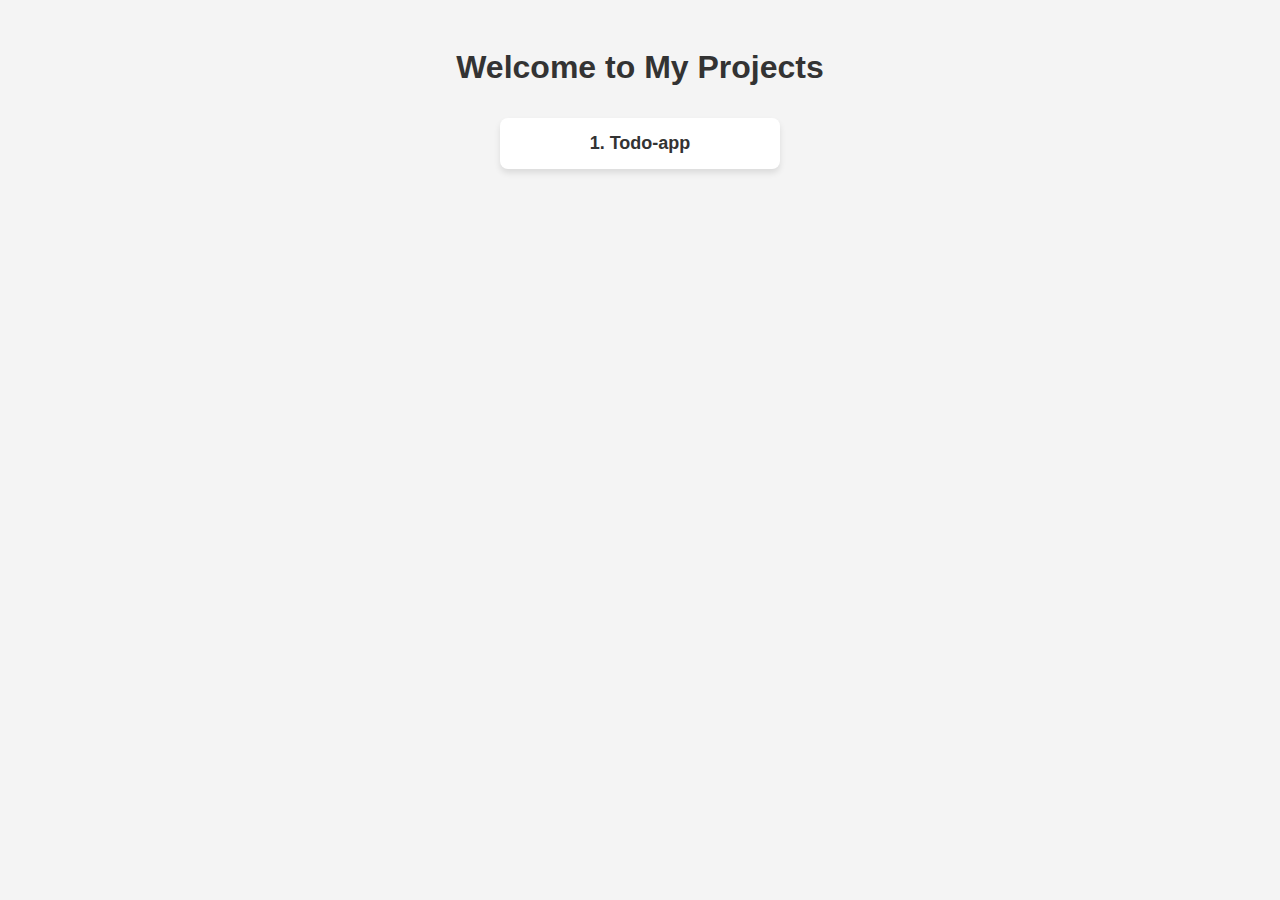
<file: index.html>
<!DOCTYPE html>
<html lang="en">
<head>
    <meta charset="UTF-8">
    <meta name="viewport" content="width=device-width, initial-scale=1.0">
    <title>My Projects</title>
    <style>
        body {
            font-family: Arial, sans-serif;
            text-align: center;
            background-color: #f4f4f4;
            padding: 20px;
        }
        h1 {
            color: #333;
        }
        .projects {
            display: flex;
            flex-wrap: wrap;
            justify-content: center;
        }
        .project {
            background: white;
            padding: 15px;
            margin: 10px;
            width: 250px;
            border-radius: 8px;
            box-shadow: 0px 4px 6px rgba(0, 0, 0, 0.1);
            text-decoration: none;
            color: #333;
            transition: 0.3s;
            font-size: 18px;
            font-weight: bold;
        }
        .project:hover {
            transform: scale(1.05);
        }
    </style>
</head>
<body>
    <h1>Welcome to My Projects</h1>
    <div class="projects" id="projects"></div>
    
    <script>
        // Manually list project folders
        let projects = [
            "1. Todo-app",
        ];

        let projectContainer = document.getElementById('projects');
        projects.forEach(projectName => {
            let folderName = projectName;
            let project = document.createElement('a');
            project.href = folderName + "/index.html";
            project.className = 'project';
            project.innerText = projectName;
            projectContainer.appendChild(project);
        });
    </script>
</body>
</html>
</file>
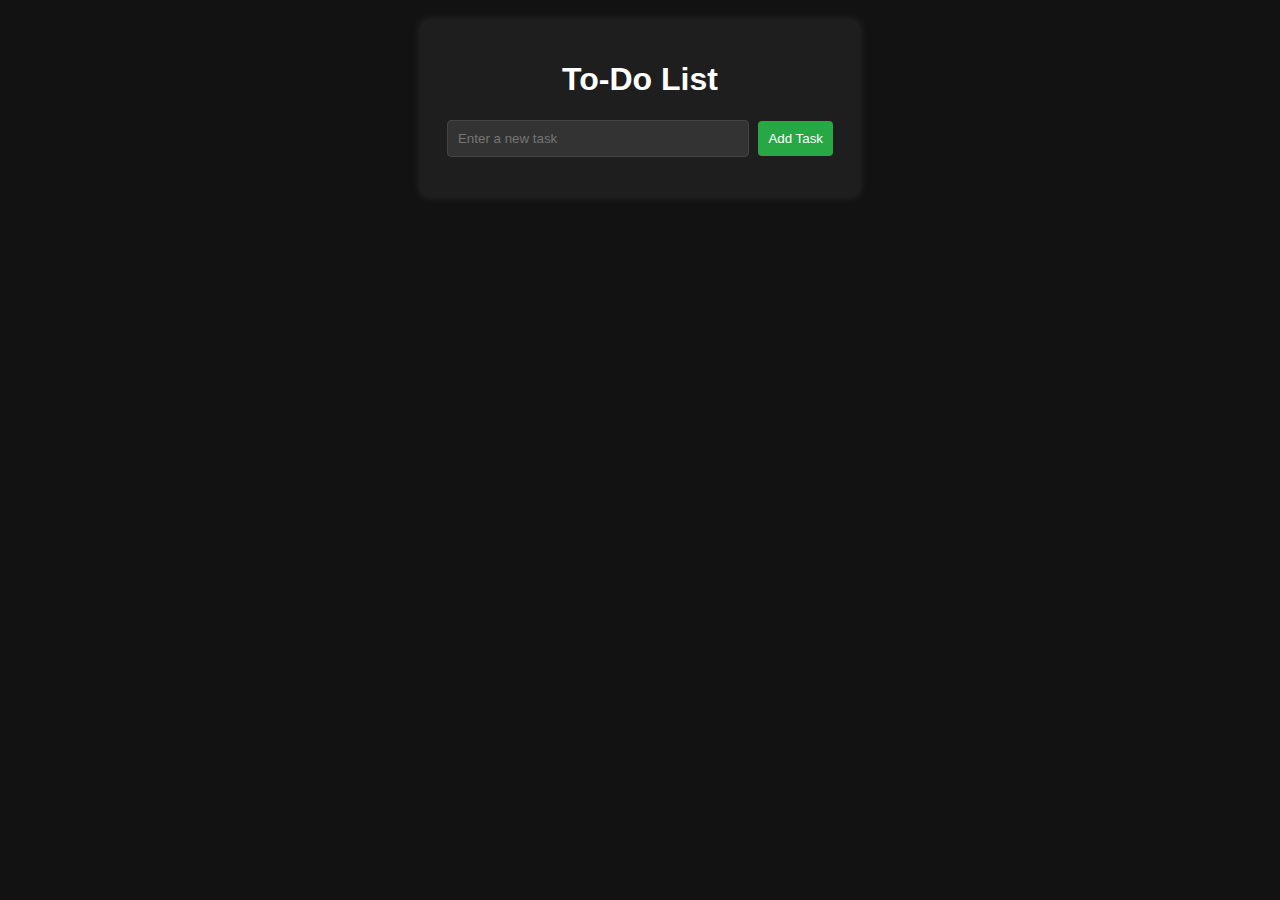
<file: 1. Todo-app/index.html>
<!DOCTYPE html>
<html lang="en">
<head>
    <meta charset="UTF-8">
    <meta name="viewport" content="width=device-width, initial-scale=1.0">
    <title>To-Do List</title>
    <link rel="stylesheet" href="styles.css"/>
</head>
<body>
    <div class="container">
        <h1>To-Do List</h1>
        <input type="text" id="task-input" placeholder="Enter a new task">
        <button onclick="addTask()">Add Task</button>
        <ul id="task-list"></ul>
    </div>
    <script src="scripts.js"/>
</body>
</html>
</file>
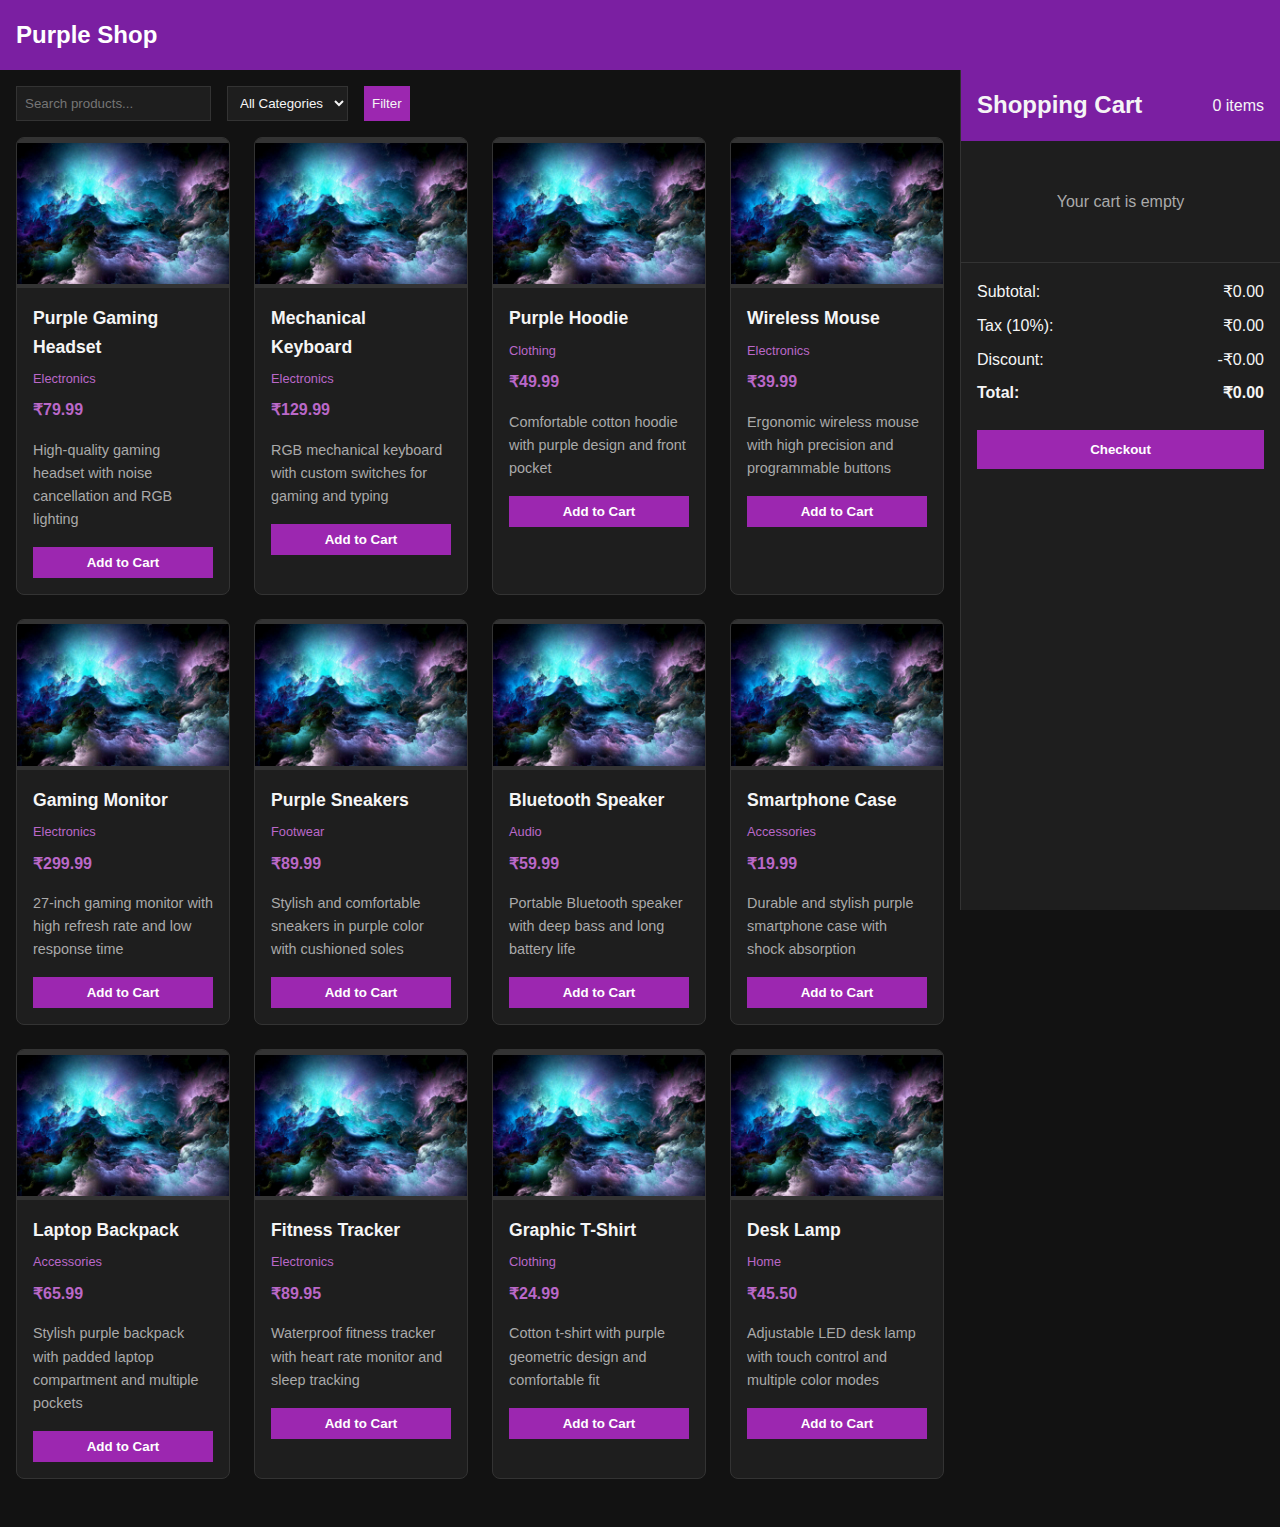
<file: 10. Ecommerece Shopping Cart/index.html>
<!DOCTYPE html>
<html lang="en">
<head>
    <meta charset="UTF-8">
    <meta name="viewport" content="width=device-width, initial-scale=1.0">
    <title>Purple Shop - eCommerce Cart</title>
    <link rel="stylesheet" href="styles.css">
</head>
<body>
    <header>
        <div class="logo">Purple Shop</div>
    </header>
    
    <div class="main-container">
        <div class="products-container">
            <div class="filters">
                <input type="text" id="search-input" placeholder="Search products...">
                <select id="category-filter">
                    <option value="">All Categories</option>
                </select>
                <button id="filter-btn">Filter</button>
            </div>
            
            <div class="products-grid" id="products-grid"></div>
        </div>
        
        <div class="cart-container">
            <div class="cart-header">
                <h2>Shopping Cart</h2>
                <span id="cart-count">0 items</span>
            </div>
            
            <div class="cart-items" id="cart-items">
                <div class="empty-cart-message" id="empty-cart">Your cart is empty</div>
            </div>
            
            <div class="cart-summary">
                <div class="cart-total">
                    <span>Subtotal:</span>
                    <span id="subtotal">₹0.00</span>
                </div>
                <div class="cart-total">
                    <span>Tax (10%):</span>
                    <span id="tax">₹0.00</span>
                </div>
                <div class="cart-total">
                    <span>Discount:</span>
                    <span id="discount">₹0.00</span>
                </div>
                <div class="cart-total">
                    <strong>Total:</strong>
                    <strong id="total">₹0.00</strong>
                </div>
                <button class="checkout-btn">Checkout</button>
            </div>
        </div>
    </div>

    <script type="module" src="index.js"></script>
</body>
</html>
</file>
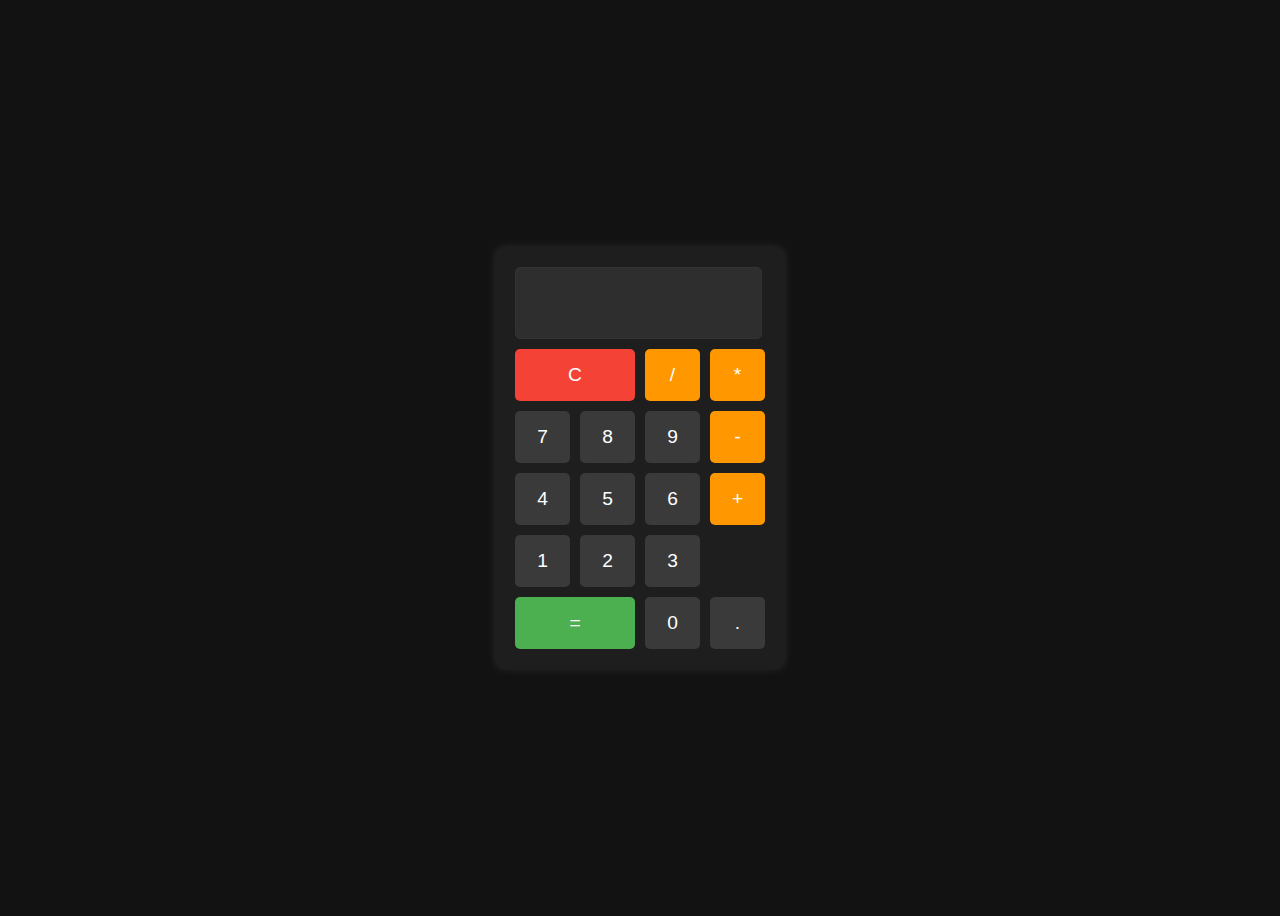
<file: 2. Simple Calculator/index.html>
<!DOCTYPE html>
<html lang="en">
<head>
    <meta charset="UTF-8">
    <meta name="viewport" content="width=device-width, initial-scale=1.0">
    <title>Simple Calculator</title>
    <link rel="stylesheet" href="styles.css">
</head>
<body>
    <div class="calculator">
        <input type="text" class="display" id="display" disabled>
        <div class="buttons">
            <button onclick="clearDisplay()" class="clear">C</button>
            <button onclick="appendCharacter('/')" class="operator">/</button>
            <button onclick="appendCharacter('*')" class="operator">*</button>
            <button onclick="appendCharacter('7')">7</button>
            <button onclick="appendCharacter('8')">8</button>
            <button onclick="appendCharacter('9')">9</button>
            <button onclick="appendCharacter('-')" class="operator">-</button>
            <button onclick="appendCharacter('4')">4</button>
            <button onclick="appendCharacter('5')">5</button>
            <button onclick="appendCharacter('6')">6</button>
            <button onclick="appendCharacter('+')" class="operator">+</button>
            <button onclick="appendCharacter('1')">1</button>
            <button onclick="appendCharacter('2')">2</button>
            <button onclick="appendCharacter('3')">3</button>
            <button onclick="calculateResult()" class="equals">=</button>
            <button onclick="appendCharacter('0')">0</button>
            <button onclick="appendCharacter('.')">.</button>
        </div>
    </div>
    
    <script src="index.js"></script>
</body>
</html>
</file>
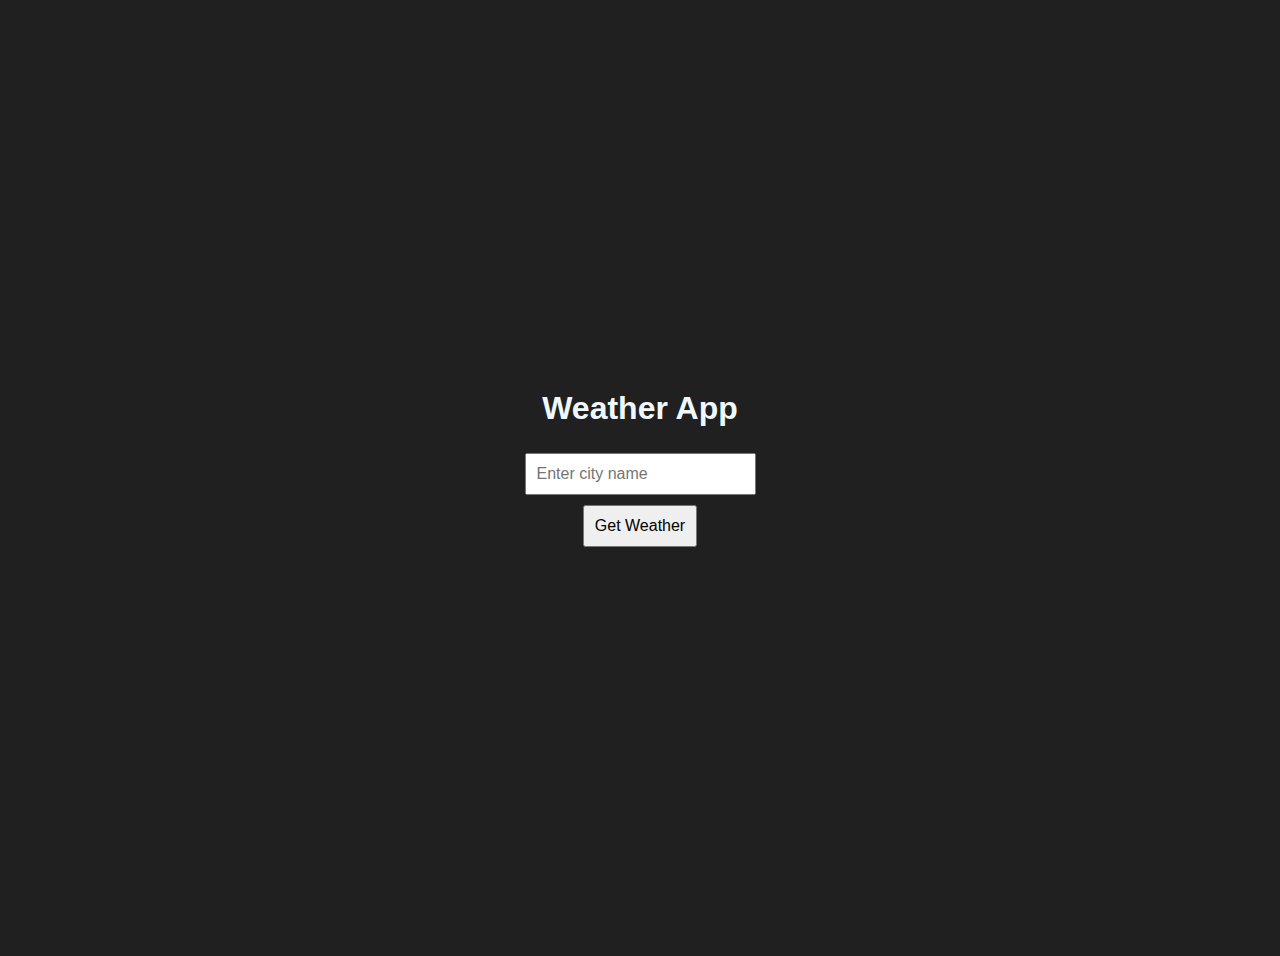
<file: 4. Weather app/index.html>
<!DOCTYPE html>
<html lang="en">
<head>
    <meta charset="UTF-8">
    <meta name="viewport" content="width=device-width, initial-scale=1.0">
    <title>Weather App</title>
    <link rel="stylesheet" href="styles.css">
</head>
<body>
    <h1>Weather App</h1>
    <input type="text" id="city" placeholder="Enter city name">
    <button id="get-weather">Get Weather</button>

    <div class="weather-info" id="weather-info">
        <p id="temperature"></p>
        <p id="humidity"></p>
        <p id="error-message" style="color: red;"></p>
    </div>

    <script src="index.js"></script>
</body>
</html>
</file>
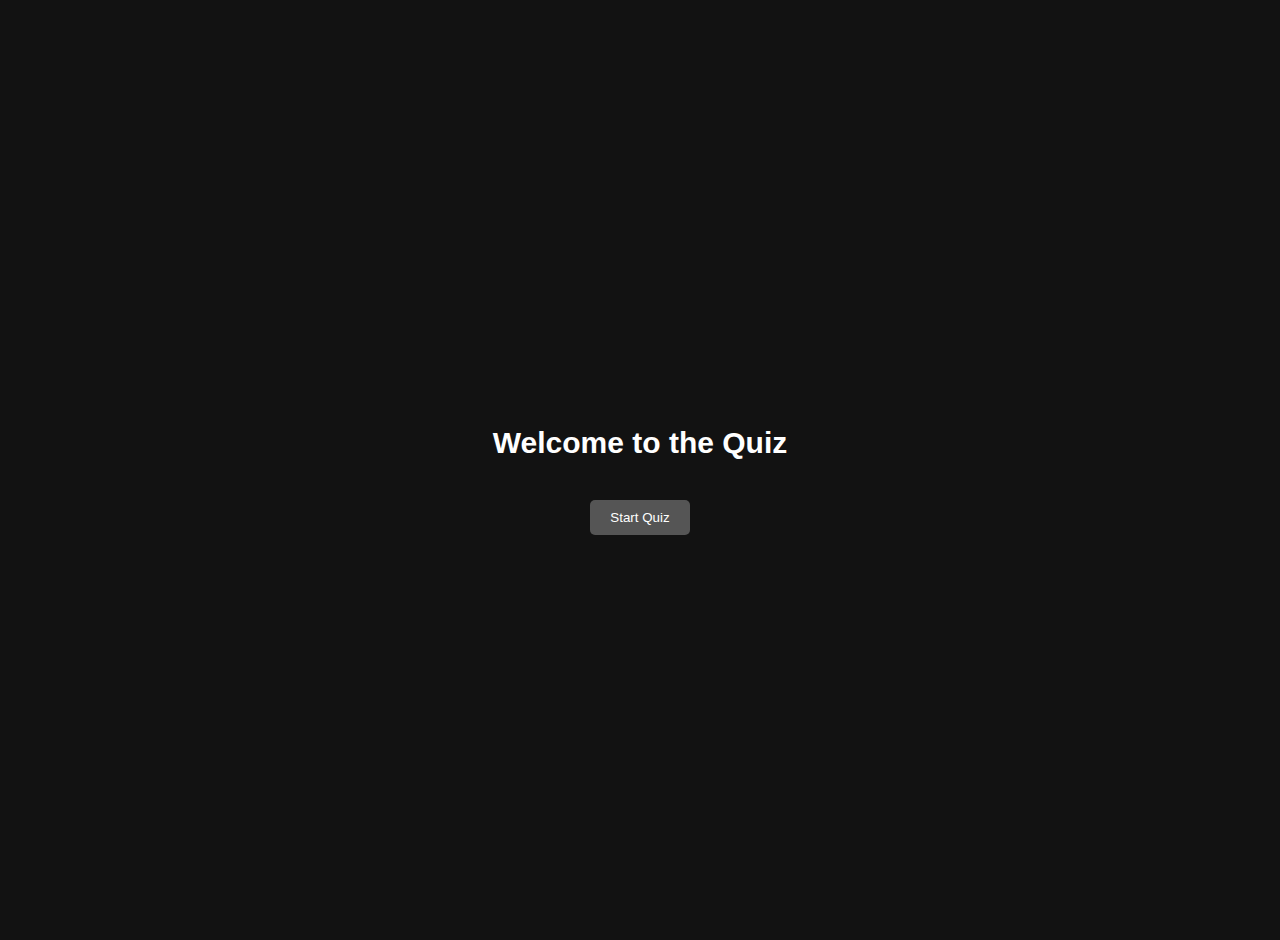
<file: 5. Quiz Application/index.html>
<!DOCTYPE html>
<html lang="en">
<head>
    <meta charset="UTF-8">
    <meta name="viewport" content="width=device-width, initial-scale=1.0">
    <title>Dynamic Quiz</title>
    <link rel="stylesheet" href="styles.css">
</head>
<body>
    <div id="start-screen">
        <h1>Welcome to the Quiz</h1>
        <button id="start-btn">Start Quiz</button>
    </div>

    <div id="quiz-container" style="display: none;">
        <h2 id="question"></h2>
        <ul id="options"></ul>
        <div id="button-container">
            <button id="prev-btn" style="display: none;">Previous</button>
            <button id="next-btn" style="display: none;">Next</button>
        </div>
    </div>

    <div id="results-container">
        <h2>Quiz Results</h2>
        <div class="score-display" id="score-display"></div>
        <div id="answers-review"></div>
        <button id="reset-btn">Take Quiz Again</button>
    </div>


    <script src="index.js"></script>
</body>
</html>
</file>
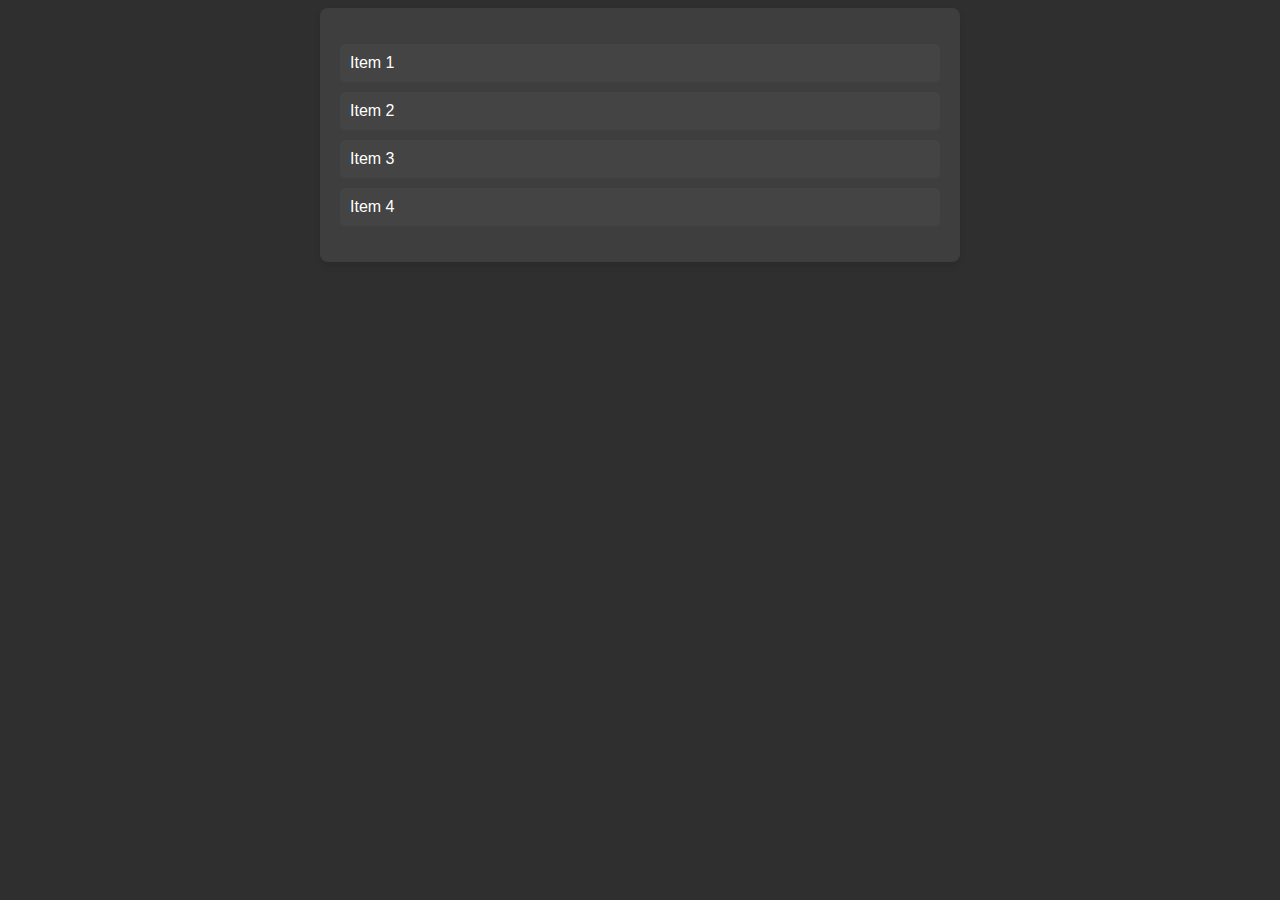
<file: 6. Drag and Drop/index.html>
<!DOCTYPE html>
<html lang="en">
<head>
    <meta charset="UTF-8">
    <meta name="viewport" content="width=device-width, initial-scale=1.0">
    <title>Drag and Drop List</title>
    <link rel="stylesheet" href="styles.css"/>
</head>
<body>
    <div class="container">
        <ul id="sortable-list">
            <li draggable="true">Item 1</li>
            <li draggable="true">Item 2</li>
            <li draggable="true">Item 3</li>
            <li draggable="true">Item 4</li>
        </ul>
    </div>
    <script src="index.js"></script>
</body>
</html>
</file>
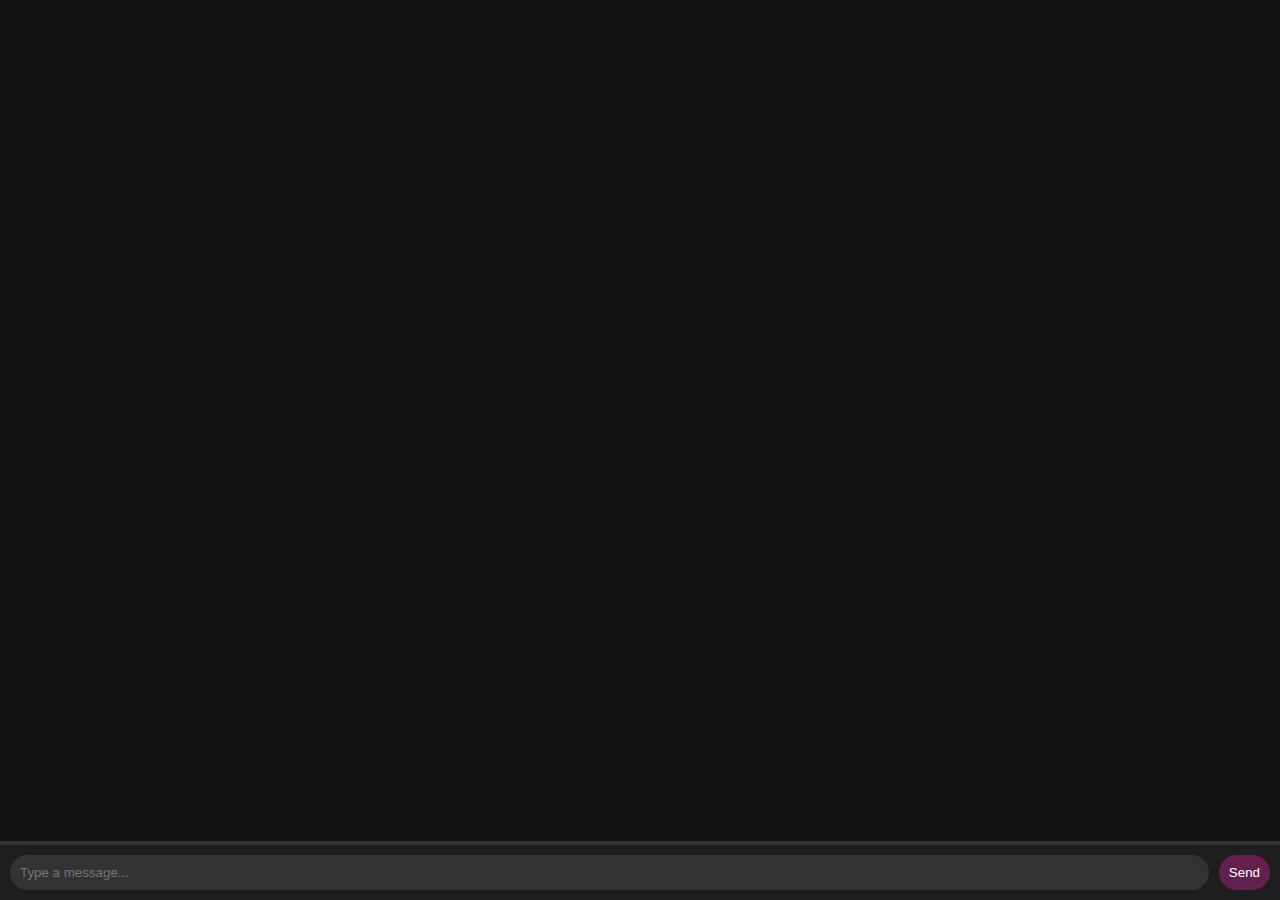
<file: 7. Chat app/index.html>
<!DOCTYPE html>
<html lang="en">
<head>
    <meta charset="UTF-8">
    <meta name="viewport" content="width=device-width, initial-scale=1.0">
    <title>Real-time Chat Simulation</title>
    <link rel="stylesheet" href="styles.css">
</head>
<body>
    <div class="chat-container">
        <div class="chat-box" id="chatBox"></div>
        <div class="input-area">
            <input type="text" id="messageInput" placeholder="Type a message...">
            <button id="sendBtn">Send</button>
        </div>
    </div>
    <script src="index.js"></script>
</body>
</html>
</file>
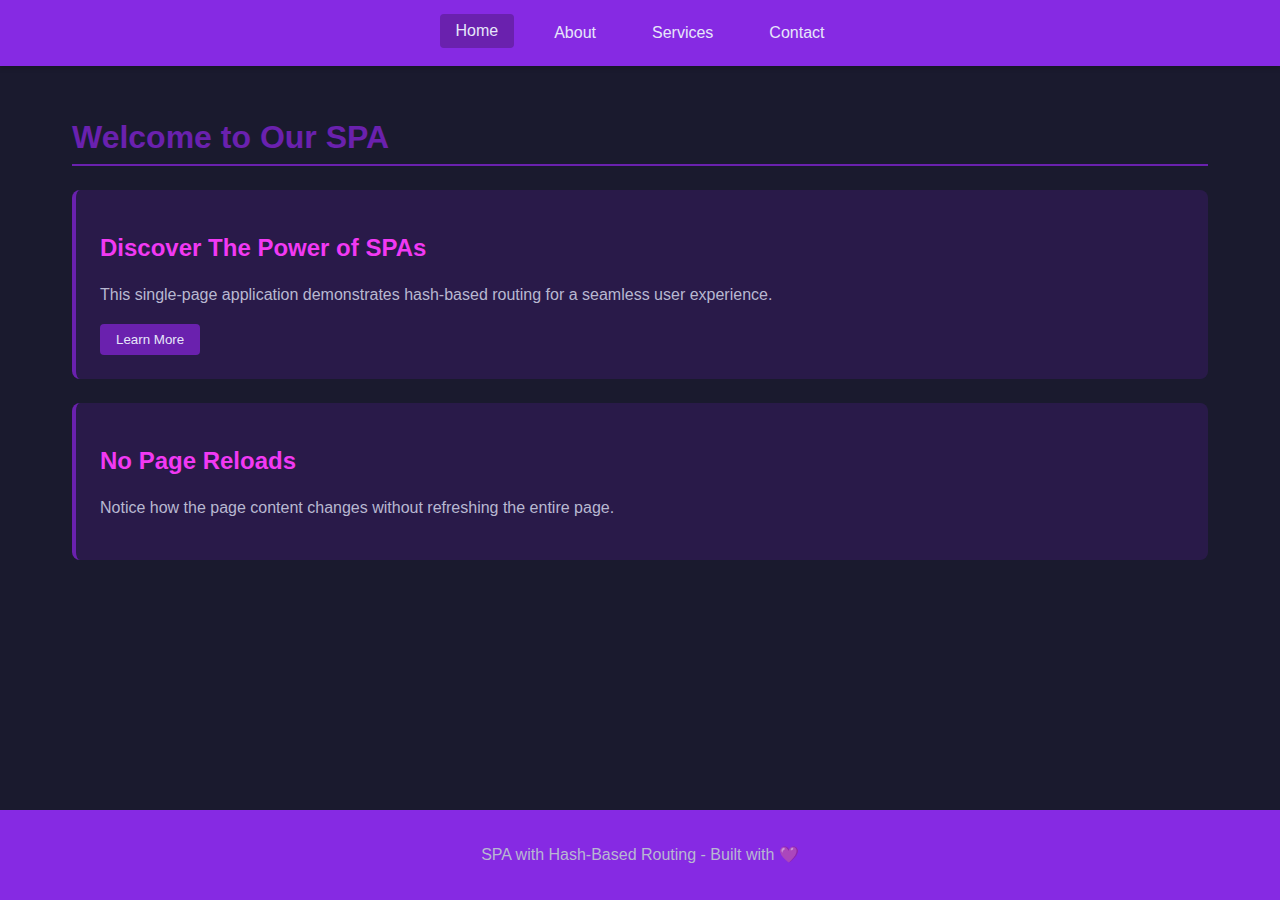
<file: 8. SPA/index.html>
<!DOCTYPE html>
<html lang="en">
<head>
    <meta charset="UTF-8">
    <meta name="viewport" content="width=device-width, initial-scale=1.0">
    <title>SPA with Hash Routing</title>
    <link rel="stylesheet" href="styles.css"/>
</head>
<body>
    <header>
        <nav>
            <a href="#home" id="home-link">Home</a>
            <a href="#about" id="about-link">About</a>
            <a href="#services" id="services-link">Services</a>
            <a href="#contact" id="contact-link">Contact</a>
        </nav>
    </header>

    <main id="app">
        <section id="home" class="view">
            <h1>Welcome to Our SPA</h1>
            <div class="card">
                <h2>Discover The Power of SPAs</h2>
                <p>This single-page application demonstrates hash-based routing for a seamless user experience.</p>
                <button onclick="location.hash = '#about'">Learn More</button>
            </div>
            <div class="card">
                <h2>No Page Reloads</h2>
                <p>Notice how the page content changes without refreshing the entire page. </p>
            </div>
        </section>

        <section id="about" class="view">
            <h1>About Us</h1>
            <div class="card">
                <h2>This App</h2>
                <p>We specialize in creating modern web applications</p>
            </div>
            <div class="card">
                <h2>Working</h2>
                <p>Whenever the hash of the page changes, the page automatically hides other sections and shows the appropriate one</p>
                <button onclick="location.hash = '#services'">Our Services</button>
            </div>
        </section>

        <section id="services" class="view">
            <h1>Our Services</h1>
            <div class="card">
                <h2>Beautiful SPA</h2>
                <p>We build fast, responsive single-page applications that *may or may not* provide a seamless user experience.</p>
            </div>
            <div class="card">
                <h2>Custom Hosting Solutions</h2>
                <p>We also provide the option to have your app hosted with us.</p>
                <button onclick="location.hash = '#contact'">Contact Us</button>
            </div>
        </section>

        <section id="contact" class="view">
            <h1>Contact Us</h1>
            <div class="card">
                <h2>Get In Touch</h2>
                <p>Have questions about single-page applications or hash-based routing? We're here to help!</p>
                <form id="contact-form">
                    <div style="margin-bottom: 1rem;">
                        <input type="text" id="name" placeholder="Your Name" style="padding: 0.5rem; width: 100%; background: rgba(30, 30, 50, 0.8); border: 1px solid var(--primary); color: var(--text-primary);">
                    </div>
                    <div style="margin-bottom: 1rem;">
                        <input type="email" id="email" placeholder="Your Email" style="padding: 0.5rem; width: 100%; background: rgba(30, 30, 50, 0.8); border: 1px solid var(--primary); color: var(--text-primary);">
                    </div>
                    <div style="margin-bottom: 1rem;">
                        <textarea id="message" placeholder="Your Message" rows="4" style="padding: 0.5rem; width: 100%; background: rgba(30, 30, 50, 0.8); border: 1px solid var(--primary); color: var(--text-primary);"></textarea>
                    </div>
                    <button type="submit">Send Message</button>
                </form>
            </div>
        </section>
    </main>

    <footer>
        <p>SPA with Hash-Based Routing - Built with 💜</p>
    </footer>

    <script src="index.js"></script>
</body>
</html>
</file>
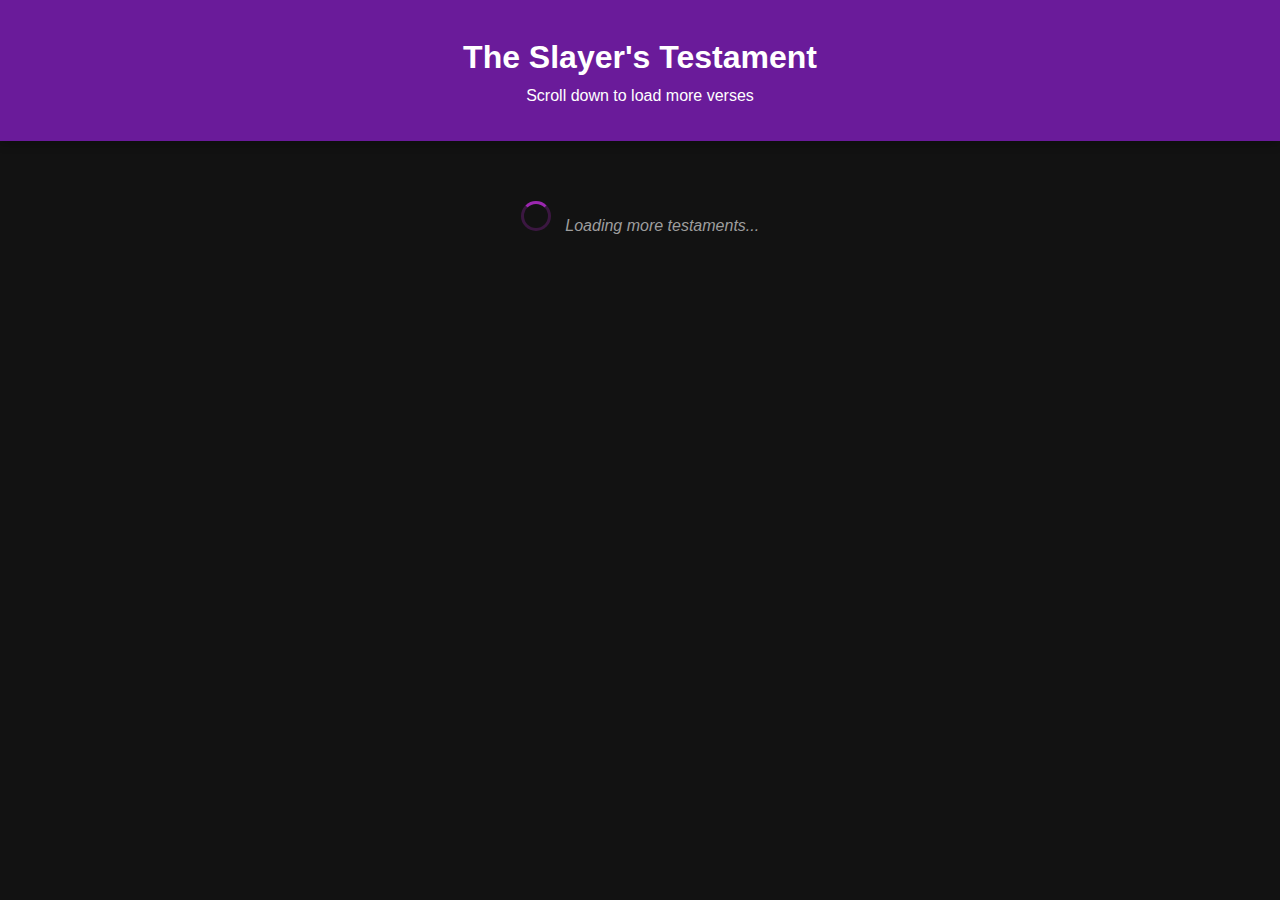
<file: 9. Infinite content loading/index.html>
<!DOCTYPE html>
<html lang="en">
<head>
    <meta charset="UTF-8">
    <meta name="viewport" content="width=device-width, initial-scale=1.0">
    <title>Infinite Scroll Content Loader</title>
    <link rel="stylesheet" href="styles.css"/>
</head>
<body>
    <header>
        <h1>The Slayer's Testament</h1>
        <p>Scroll down to load more verses</p>
    </header>
    <div class="container" id="content">
    </div>
    <div class="loading" id="loading">
        <div class="loading-spinner"></div>
        <span>Loading more testaments...</span>
    </div>

    <script src="index.js"/>
</body>
</html>
</file>
<file: 1. Todo-app/styles.css>
body {
    font-family: Arial, sans-serif;
    text-align: center;
    background-color: #121212;
    color: white;
    margin: 0;
    padding: 20px;
}
.container {
    max-width: 400px;
    background: #1e1e1e;
    padding: 20px;
    border-radius: 8px;
    box-shadow: 0px 0px 10px rgba(255, 255, 255, 0.1);
    margin: auto;
}
input {
    width: 70%;
    padding: 10px;
    margin-right: 5px;
    border: 1px solid #444;
    border-radius: 4px;
    background: #333;
    color: white;
}
button {
    padding: 10px;
    background: #28a745;
    color: white;
    border: none;
    border-radius: 4px;
    cursor: pointer;
}
button:hover {
    background: #218838;
}
#task-list {
    list-style-type: none;
    padding: 0;
    margin-top: 20px;
}
li {
    display: flex;
    justify-content: space-between;
    padding: 10px;
    border: 1px solid #444;
    background: #333;
    margin: 5px 0;
    border-radius: 4px;
}
.completed {
    text-decoration: line-through;
    color: gray;
}
.task-actions button {
    margin-left: 5px;
    padding: 5px 10px;
    border-radius: 4px;
    cursor: pointer;
}
.remove-btn {
    background: #dc3545;
    color: white;
    border: none;
}
.remove-btn:hover {
    background: #c82333;
}
</file>
<file: 10. Ecommerece Shopping Cart/styles.css>
:root {
    --primary: #9c27b0;
    --primary-light: #ba68c8;
    --primary-dark: #7b1fa2;
    --text: #f5f5f5;
    --background: #121212;
    --card-bg: #1e1e1e;
    --border: #333333;
}

* {
    margin: 0;
    padding: 0;
    box-sizing: border-box;
    font-family: 'Segoe UI', Tahoma, Geneva, Verdana, sans-serif;
}

/* Modifications for preventing up and down buttons */
/* Chrome, Safari, Edge, Opera */
input::-webkit-outer-spin-button,
input::-webkit-inner-spin-button {
  -webkit-appearance: none;
  margin: 0;
}

/* Firefox */
input[type=number] {
  -moz-appearance: textfield;
}

body {
    background-color: var(--background);
    color: var(--text);
    line-height: 1.6;
}

header {
    background-color: var(--primary-dark);
    padding: 1rem;
    display: flex;
    justify-content: space-between;
    align-items: center;
}

.logo {
    font-size: 1.5rem;
    font-weight: bold;
    color: white;
}

.main-container {
    display: flex;
    max-width: 1400px;
    margin: 0 auto;
}

.products-container {
    width: 75%;
    padding: 1rem;
}

.cart-container {
    width: 25%;
    background-color: var(--card-bg);
    border-left: 1px solid var(--border);
    height: calc(100vh - 60px);
    position: sticky;
    top: 0;
    overflow-y: auto;
}

.filters {
    display: flex;
    margin-bottom: 1rem;
    gap: 1rem;
    flex-wrap: wrap;
}

input, select, button {
    padding: 0.5rem;
    border: 1px solid var(--border);
    background-color: var(--card-bg);
    color: var(--text);
}

button {
    background-color: var(--primary);
    cursor: pointer;
    border: none;
    transition: background-color 0.3s;
}

button:hover {
    background-color: var(--primary-dark);
}

.products-grid {
    display: grid;
    grid-template-columns: repeat(auto-fill, minmax(200px, 1fr));
    gap: 1.5rem;
    margin-bottom: 2rem;
}

.product-card {
    background-color: var(--card-bg);
    border-radius: 8px;
    overflow: hidden;
    border: 1px solid var(--border);
}

.product-image {
    height: 150px;
    width: 100%;
    background-color: #333;
    display: flex;
    justify-content: center;
    align-items: center;
    overflow: hidden;
}

.product-image img {
    max-width: 100%;
    max-height: 100%;
    object-fit: cover;
}

.product-info {
    padding: 1rem;
}

.product-title {
    font-weight: bold;
    margin-bottom: 0.5rem;
    font-size: 1.1rem;
}

.product-category {
    color: var(--primary-light);
    font-size: 0.8rem;
    margin-bottom: 0.5rem;
}

.product-price {
    font-weight: bold;
    margin-bottom: 1rem;
    color: var(--primary-light);
}

.product-description {
    margin-bottom: 1rem;
    font-size: 0.9rem;
    color: #aaa;
}

.add-to-cart {
    width: 100%;
    padding: 0.5rem;
    background-color: var(--primary);
    border: none;
    color: white;
    font-weight: bold;
    cursor: pointer;
    transition: background-color 0.3s;
}

.add-to-cart:hover {
    background-color: var(--primary-dark);
}

.cart-header {
    display: flex;
    justify-content: space-between;
    align-items: center;
    padding: 1rem;
    background-color: var(--primary-dark);
    position: sticky;
    top: 0;
}

.cart-items {
    padding: 1rem;
}

.cart-item {
    display: flex;
    margin-bottom: 1rem;
    border-bottom: 1px solid var(--border);
    padding-bottom: 1rem;
}

.cart-item-image {
    width: 60px;
    height: 60px;
    margin-right: 0.5rem;
    background-color: #333;
    display: flex;
    justify-content: center;
    align-items: center;
}

.cart-item-image img {
    max-width: 100%;
    max-height: 100%;
    object-fit: cover;
}

.cart-item-details {
    flex: 1;
    font-size: 0.9rem;
}

.cart-item-title {
    font-weight: bold;
    margin-bottom: 0.5rem;
}

.cart-item-price {
    color: var(--primary-light);
    margin-bottom: 0.5rem;
}

.cart-item-actions {
    display: flex;
    align-items: center;
}

.quantity-btn {
    background-color: var(--primary);
    color: white;
    border: none;
    width: 25px;
    height: 25px;
    cursor: pointer;
    font-size: 0.8rem;
}

.item-quantity {
    margin: 0 0.5rem;
    text-align: center;
    width:40px;
    font-size: 0.9rem;
}

.remove-item {
    margin-left: auto;
    color: #ff6b6b;
    background: none;
    border: none;
    cursor: pointer;
}

.cart-summary {
    background-color: var(--card-bg);
    padding: 1rem;
    position: sticky;
    bottom: 0;
    border-top: 1px solid var(--border);
}

.cart-total {
    display: flex;
    justify-content: space-between;
    margin-bottom: 0.5rem;
}

.checkout-btn {
    width: 100%;
    padding: 0.75rem;
    background-color: var(--primary);
    color: white;
    border: none;
    font-weight: bold;
    cursor: pointer;
    margin-top: 1rem;
}

.empty-cart-message {
    text-align: center;
    padding: 2rem;
    color: #aaa;
}

@media (max-width: 768px) {
    .main-container {
        flex-direction: column;
    }
    
    .products-container, .cart-container {
        width: 100%;
    }
    
    .cart-container {
        height: auto;
        max-height: 400px;
        order: -1;
    }
}
</file>
<file: 2. Simple Calculator/styles.css>
body {
    font-family: Arial, sans-serif;
    display: flex;
    justify-content: center;
    align-items: center;
    height: 100vh;
    background-color: #121212;
    color: #ffffff;
}
.calculator {
    width: 250px;
    background: #1e1e1e;
    padding: 20px;
    border-radius: 10px;
    box-shadow: 0px 0px 10px rgba(255, 255, 255, 0.1);
}
.display {
    width: 90%;
    height: 50px;
    text-align: right;
    font-size: 1.5em;
    margin-bottom: 10px;
    padding: 10px;
    border: 1px solid #333;
    border-radius: 5px;
    background: #2e2e2e;
    color: #ffffff;
}
.buttons {
    display: grid;
    grid-template-columns: repeat(4, 1fr);
    gap: 10px;
}
button {
    padding: 15px;
    font-size: 1.2em;
    border: none;
    border-radius: 5px;
    cursor: pointer;
    background-color: #3a3a3a;
    color: #ffffff;
}
button.operator {
    background-color: #ff9800;
    color: white;
}
button.equals {
    background-color: #4caf50;
    color: white;
    grid-column: span 2;
}
button.clear {
    background-color: #f44336;
    color: white;
    grid-column: span 2;
}
</file>
<file: 4. Weather app/styles.css>
body {
    font-family: Arial, sans-serif;
    padding: 20px;
    display: flex;
    justify-content: center;
    align-items: center;
    flex-direction: column;
    height: 100vh;
    background-color: #202020;
    color: aliceblue;
}
input, button {
    padding: 10px;
    margin: 5px;
    font-size: 16px;
}
.weather-info {
    margin-top: 20px;
}
</file>
<file: 5. Quiz Application/styles.css>
body {
    background-color: #121212;
    color: white;
    font-family: Arial, sans-serif;
    display: flex;
    justify-content: center;
    align-items: center;
    min-height: 100vh;
    margin: 0;
    flex-direction: column;
    padding: 20px;
}

#button-container {
    display: flex;
    justify-content: space-between;
    gap: 10px;
    margin-top: 20px;
    flex-wrap: wrap;
}

#button-container button {
    min-width: 120px;
    padding: 10px 20px;
    flex-shrink: 0;
}

#start-screen, #quiz-container, #results-container {
    text-align: center;
    max-width: 500px;
    width: 100%;
}

h1 {
    font-size: 30px;
    margin-bottom: 20px;
}

#quiz-container, #results-container {
    background-color: #1c1c1c;
    padding: 20px;
    border-radius: 10px;
}

h2 {
    font-size: 20px;
}

ul {
    list-style-type: none;
    padding: 0;
}

li {
    background-color: #333;
    margin: 5px 0;
    padding: 10px;
    cursor: pointer;
    border-radius: 5px;
    transition: background-color 0.3s;
    text-align: left;
}

li:hover {
    background-color: #444;
}

button {
    background-color: #555;
    color: white;
    border: none;
    padding: 10px 20px;
    cursor: pointer;
    border-radius: 5px;
    margin-top: 20px;
    display: inline-block;
}

button:hover {
    background-color: #666;
}

.selected {
    background-color: #4b1e54 !important;
}

.review-item {
    background-color: #222;
    border-radius: 8px;
    padding: 15px;
    margin-bottom: 15px;
    text-align: left;
}

.review-question {
    font-weight: bold;
    margin-bottom: 10px;
}

.review-option {
    padding: 8px;
    margin: 5px 0;
    border-radius: 4px;
}

.correct-answer {
    background-color: #1e5b1e;
}

.wrong-answer {
    background-color: #5b1e1e;
}

.neutral-answer {
    background-color: #333;
}

.score-display {
    font-size: 24px;
    margin: 20px 0;
}

#results-container {
    display: none;
}
</file>
<file: 6. Drag and Drop/styles.css>
body {
    background-color: #2f2f2f;
    color: #ffffff;
    font-family: Arial, sans-serif;
}
.container {
    max-width: 600px;
    margin: auto;
    padding: 20px;
    background-color: #3e3e3e;
    border-radius: 8px;
    box-shadow: 0 4px 6px rgba(0, 0, 0, 0.1);
}
ul {
    padding: 0;
    list-style: none;
}
li {
    padding: 10px;
    background-color: #444;
    margin: 10px 0;
    border-radius: 5px;
    cursor: move;
    color: #fff;
}
li.dragging {
    opacity: 0.5;
}
li.over {
    border: 2px dashed #6200ea;
}
</file>
<file: 7. Chat app/styles.css>
body {
    margin: 0;
    font-family: Arial, sans-serif;
    background-color: #121212;
    color: #fff;
}

.chat-container {
    display: flex;
    flex-direction: column;
    height: 100vh;
    justify-content: flex-end;
}

.chat-box {
    display: flex;
    flex-direction: column;
    flex-grow: 1;
    padding: 20px;
    overflow-y: auto;
    border-bottom: 2px solid #333;
}

.input-area {
    display: flex;
    padding: 10px;
    background-color: #1e1e1e;
    border-top: 2px solid #333;
}

input[type="text"] {
    flex-grow: 1;
    padding: 10px;
    background-color: #333;
    border: none;
    color: #fff;
    margin-right: 10px;
    border-radius: 20px;
}

button {
    background-color: #651f4f;
    color: white;
    border: none;
    padding: 10px;
    border-radius: 20px;
    cursor: pointer;
}

button:hover {
    background-color: #4f2248;
}

.message {
    width: fit-content;
    max-width: 90%; /* Increased from 70% to allow more space */
    margin-bottom: 15px;
    padding: 10px;
    border-radius: 20px;
    word-wrap: break-word;
    font-size: 14px;
    position: relative;
}

.user-message {
    background-color: #6e3c81;
    color: white;
    align-self: flex-end;
}

.bot-message {
    background-color: #333;
    color: white;
    align-self: flex-start;
}

.timestamp {
    font-size: 0.75em;
    color: #e3e3e3;
    margin-top: 10px;
    padding-right: 5px;
}

.timestamp-left {
    text-align: left;
}

.timestamp-right {
    text-align: right;
}

.typing-indicator {
    margin-top: 10px;
    font-style: italic;
    color: #888;
    text-align: left; 
    padding-left: 10px;
}
</file>
<file: 8. SPA/styles.css>
:root {
    --primary: #6a21ae;
    --secondary: #862ae3;
    --background: #1A1A2E;
    --text-primary: #E6E6FA;
    --text-secondary: #B8B8D1;
    --accent: #ff3cfff0;
}

html, body {
    margin: 0;
    padding: 0;
    width: 100%;
    overflow-x: hidden;
    font-family: 'Segoe UI', Tahoma, Geneva, Verdana, sans-serif;
    background-color: var(--background);
    color: var(--text-primary);
    min-height: 100vh;
    display: flex;
    flex-direction: column;
    box-sizing: border-box;
}

header {
    background-color: var(--secondary);
    padding: 1rem;
    box-shadow: 0 2px 5px rgba(0, 0, 0, 0.2);
    width: 100%;
    box-sizing: border-box;
}

nav {
    display: flex;
    justify-content: center;
    gap: 1.5rem;
    flex-wrap: wrap;
}

nav a {
    color: var(--text-primary);
    text-decoration: none;
    padding: 0.5rem 1rem;
    border-radius: 4px;
    transition: all 0.3s ease;
}

nav a:hover, nav a.active {
    background-color: var(--primary);
    transform: translateY(-2px);
}

main {
    flex: 1;
    padding: 2rem;
    max-width: 1200px;
    margin: 0 auto;
    width: 100%;
    animation: fadeIn 0.5s ease;
    box-sizing: border-box;
}

.view {
    display: none;
    opacity: 0;
    transition: opacity 0.3s ease;
}

.view.active {
    display: block;
    opacity: 1;
}

h1 {
    color: var(--primary);
    margin-bottom: 1.5rem;
    border-bottom: 2px solid var(--primary);
    padding-bottom: 0.5rem;
}

h2 {
    color: var(--accent);
}

p {
    line-height: 1.6;
    color: var(--text-secondary);
}

.card {
    background-color: rgba(106, 28, 183, 0.2);
    border-left: 4px solid var(--primary);
    padding: 1.5rem;
    border-radius: 8px;
    margin-bottom: 1.5rem;
    transition: transform 0.3s ease;
    box-sizing: border-box;
}

.card:hover {
    transform: translateY(-5px);
    box-shadow: 0 5px 15px rgba(138, 43, 226, 0.3);
}

button {
    background-color: var(--primary);
    color: var(--text-primary);
    border: none;
    padding: 0.5rem 1rem;
    border-radius: 4px;
    cursor: pointer;
    transition: all 0.3s ease;
}

button:hover {
    background-color: var(--accent);
    transform: scale(1.05);
}

footer {
    background-color: var(--secondary);
    padding: 1rem;
    text-align: center;
    margin-top: auto;
    width: 100%;
    box-sizing: border-box;
}

@keyframes fadeIn {
    from { opacity: 0; transform: translateY(10px); }
    to { opacity: 1; transform: translateY(0); }
}

@media (max-width: 768px) {
    nav {
        flex-direction: column;
        gap: 0.75rem;
    }

    main {
        padding: 1rem;
    }

    .card {
        padding: 1rem;
    }

    button {
        width: 100%;
    }

    input, textarea {
        font-size: 1rem;
        width: 100%;
        box-sizing: border-box;
    }
}

@media (max-width: 480px) {
    h1 {
        font-size: 1.5rem;
    }

    h2 {
        font-size: 1.2rem;
    }

    nav a {
        font-size: 1rem;
        padding: 0.5rem;
    }
}
</file>
<file: 9. Infinite content loading/styles.css>
* {
    margin: 0;
    padding: 0;
    box-sizing: border-box;
}
body {
    font-family: -apple-system, BlinkMacSystemFont, 'Segoe UI', Roboto, Oxygen, Ubuntu, Cantarell, 'Open Sans', 'Helvetica Neue', sans-serif;
    line-height: 1.6;
    color: #e0e0e0;
    background-color: #121212;
}
header {
    background-color: #6a1b9a;
    color: white;
    text-align: center;
    padding: 2rem;
    position: sticky;
    top: 0;
    z-index: 100;
    box-shadow: 0 2px 10px rgba(0, 0, 0, 0.3);
}
.container {
    max-width: 800px;
    margin: 0 auto;
    padding: 20px;
}
.post {
    background-color: #1e1e1e;
    border-radius: 8px;
    padding: 20px;
    margin-bottom: 20px;
    box-shadow: 0 2px 4px rgba(0, 0, 0, 0.2);
    transition: transform 0.2s ease-in-out;
    border-left: 3px solid #9c27b0;
}
.post:hover {
    transform: translateY(-5px);
    box-shadow: 0 5px 15px rgba(0, 0, 0, 0.3);
}
.post h2 {
    color: #bb86fc;
    margin-bottom: 10px;
}
.post p {
    margin-bottom: 15px;
    color: #bdbdbd;
}
.post-meta {
    font-size: 0.8rem;
    color: #9e9e9e;
    display: flex;
    justify-content: space-between;
    border-top: 1px solid #333;
    padding-top: 10px;
    margin-top: 10px;
}
.loading {
    text-align: center;
    padding: 20px;
    font-style: italic;
    color: #9e9e9e;
}
.loading-spinner {
    display: inline-block;
    width: 30px;
    height: 30px;
    border: 3px solid rgba(156, 39, 176, 0.3);
    border-radius: 50%;
    border-top-color: #9c27b0;
    animation: spin 1s ease-in-out infinite;
    margin-right: 10px;
}
@keyframes spin {
    to { transform: rotate(360deg); }
}
</file>
